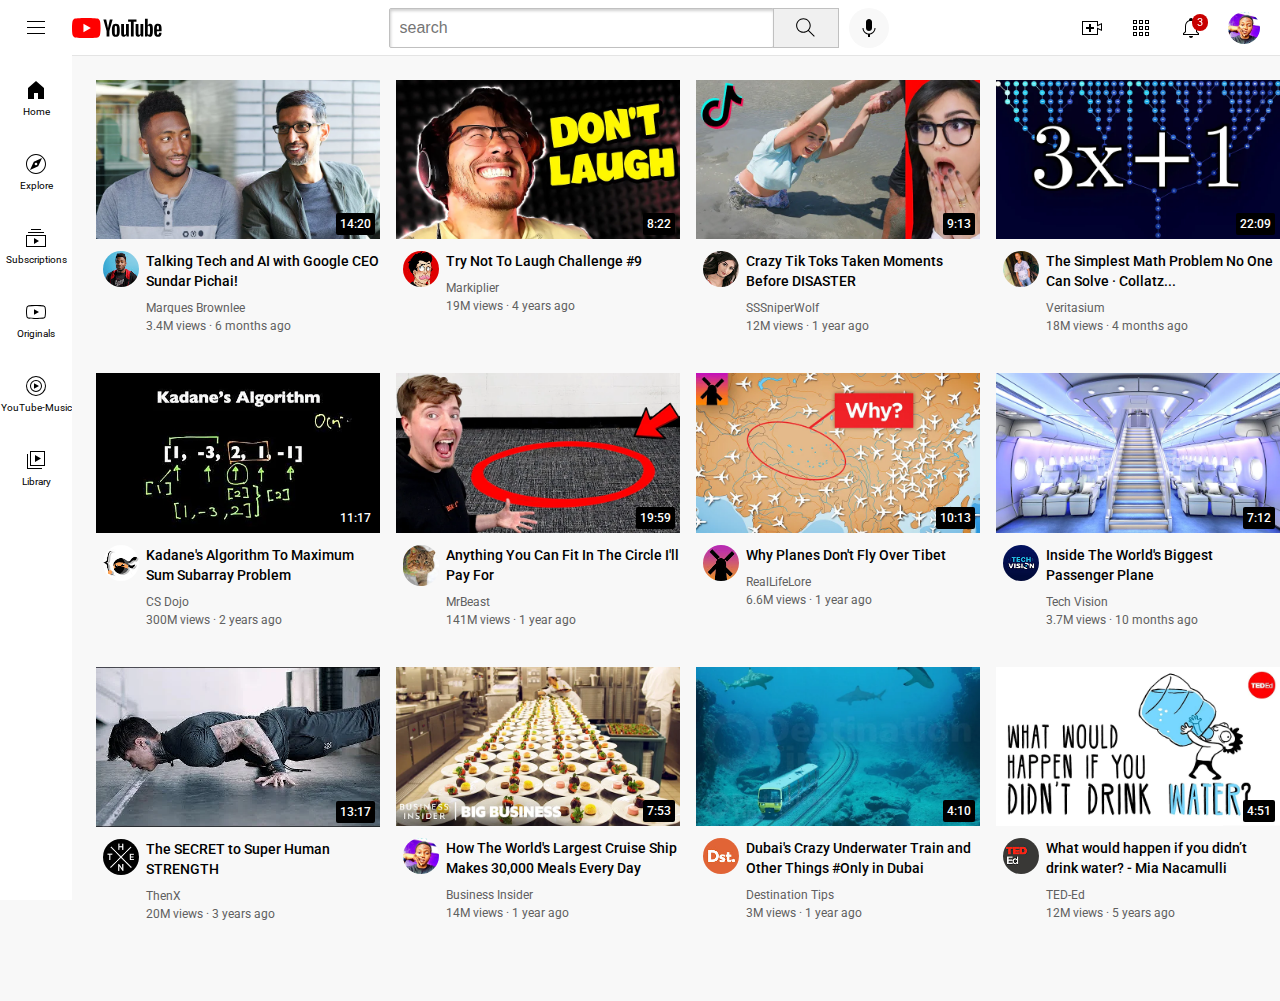
<file: index.html>
<!DOCTYPE html>
<html>
    <head>
        <title>My first youtube page</title>
        <link rel="preconnect" href="https://fonts.googleapis.com">
<link rel="preconnect" href="https://fonts.gstatic.com" crossorigin>
<link href="https://fonts.googleapis.com/css2?family=Roboto:wght@400;500&display=swap" rel="stylesheet">

        <link rel="stylesheet" href="styles/general.css">
         <link rel="stylesheet" href="styles/header.css">
         <link rel="stylesheet" href="styles/video.css">
         <link rel="stylesheet" href="styles/sidebar.css">
  </head>

  <body>
    <header class="header">
      <div class="left-section">
        <img class="hamburger-menu" src="icons/hamburger-menu.svg">
        <img class="youtube-logo"     src="icons/youtube-logo.svg">
      </div>
      <div class="middle-section">
        <input class="search-bar" type="text" placeholder="search">
        <button class="search-button">
          <img class="search-icon" src="icons/search.svg">
          <div class="tooltip">Search</div>
        </button>
        <!-- put position absolute inside position relative-->

        <button class="voice-search-button">
          <img class="voice-search-icon" src="icons/voice-search-icon.svg">
          <div class="tooltip">Search with your voice</div>
        </button>
      </div>

      <div class="right-section">
        <div class="upload-icon-container">
          <img class="upload-icon" src="icons/upload.svg">
          <div class="tooltip">Create</div>
        </div>
        <div class="youtube-apps-icon-container">
          <img class="youtube-apps-icon" src="icons/youtube-apps.svg">
          <div class="tooltip">YouTube apps </div>
        </div>
          <div class="notifications-icon-container">
          <img class="notifications-icon" src="icons/notifications.svg">
          <div class="notifications-count">3</div>
           <div class="tooltip">Notifications</div>
        </div>
        
        
        <img class="channel-profile" src="channel/FB_IMG_1751329512489.jpg">
      </div>
    </header>

     <nav class="sidebar">
      <div class="sidebar-link">
        <img src="icons/home.svg">
        <div>Home </div>
      </div>
      <div class="sidebar-link">
        <img src="icons/explore.svg">
        <div>Explore</div>
      </div>
      <div class="sidebar-link">
        <img src="icons/subscriptions.svg">
        <div>Subscriptions</div>
      </div>
      <div class="sidebar-link">
        <img src="icons/originals.svg">
        <div>Originals</div>
      </div>
      <div class="sidebar-link">
        <img src="icons/youtube-music.svg">
        <div>YouTube-Music</div>
      </div>
      <div class="sidebar-link">
        <img src="icons/library.svg">
        <div>Library</div>
      </div>
     </nav>

  <main>
    <section class="video-grid">
    <div class="video-preview">
  <div class="thumbnails-row">
    <a href='https://www.youtube.com/watch?v=n2RNcPRtAiY'>
      <img class="thumbnails"  src="thumbnails/thumbnail-1.webp">
    </a>
    
    <div class="video-time">
     14:20
    </div>
  </div>
  
  <div class="video-info-grid">
    <div class="video-profile-container">
    <div class="channel-picture"> 
    <a href='https://www.youtube.com/c/mkbhd'>
      <img class="profile-picture" src="channel/channel-1.jpeg">
    </a>   
      </div>
      <div class="video-profile">
    <div class="channel-short-pics">
      <img class="profile-short-pics"src="channel/channel-1.jpeg">
    </div>
      <div>
        <p class="channel-name">
          Marques Brownlee
        </p>
        <p class="subscribers-stats">
          15M subscribers
        </p>
      </div>

      </div>
          </div>    
   
      <div class="video-info">
      <p class="video-title">
        <a class='video-link' href='https://www.youtube.com/watch?v=n2RNcPRtAiY'>
          Talking Tech and AI with Google CEO  Sundar Pichai!
        </a>
    
  </p>
  <p class="video-author"> 
    <a class='channel-link' href='https://www.youtube.com/c/mkbhd'>
		Marques Brownlee
    </a>
  </p>

  <p class="video-stats">
  3.4M views &#183; 6 months ago  
  </p>
        
  

      </div>        
  </div>
 </div>

    <div class="video-preview">
  <div class="thumbnails-row">
    <a href='https://www.youtube.com/watch?v=mP0RAo9SKZk'>
      <img class="thumbnails"  src="thumbnails/thumbnail-2.webp">
    </a>
    
    <div class="video-time">
     8:22 
    </div>
  </div>

  
      <div class="video-info-grid">
        <div class="video-profile-container">
          <div class="channel-picture"> 
            	<a href='https://www.youtube.com/c/markiplier'>
                <img class="profile-picture" src="channel/channel-2.jpeg">
              </a>   
      </div>
    <div class="video-profile">
    <div class="channel-short-pics">
      <img class="profile-short-pics"src="channel/channel-2.jpeg">
    </div>
      <div>
        <p class="channel-name">

          Markiplier
        </p>
        <p class="subscribers-stats">
          30M subscribers
        </p>
      </div>

  </div>

        </div>
   
    <div class="video-info">
      <p class="video-title">
        <a class='video-link' href='https://www.youtube.com/watch?v=mP0RAo9SKZk'>
           Try Not To Laugh Challenge #9
        </a>
   
  </p>
  <p class="video-author"> 
    <a class='channel-link' href='https://www.youtube.com/c/markiplier'>
       Markiplier
    </a>
   
  </p>
  <p class="video-stats">
  19M views &#183; 4 years ago
  </p>
  

  </div>
</div>
</div>
  

  <div class="video-preview">
  <div class="thumbnails-row">
    <a href='https://www.youtube.com/watch?v=FgjPQQeTh1w'>
      <img class="thumbnails"  src="thumbnails/thumbnail-3.webp">
    </a>
    
    <div class="video-time">
      9:13
    </div>
  </div>


      <div class="video-info-grid">
        <div class="video-profile-container">
          <div class="channel-picture">
            <a href='https://www.youtube.com/user/SSSniperWolf'>
                    <img class="profile-picture" src="channel/channel-3.jpeg">
            </a>    
          </div>

    <div class="video-profile">
    <div class="channel-short-pics">
      <img class="profile-short-pics"src="channel/channel-3.jpeg">
    </div>
      <div>
        <p class="channel-name">
          SSSniperWolf
        </p>
        <p class="subscribers-stats">
          10M subscribers
        </p>
      </div>

  </div>

        </div>
   

    <div class="video-info">
      <p class="video-title">
        	<a class='video-link' href='https://www.youtube.com/watch?v=FgjPQQeTh1w'>
            Crazy Tik Toks Taken Moments Before DISASTER
          </a>
    
  </p>
  <p class="video-author"> 
    <a class='channel-link' href='https://www.youtube.com/user/SSSniperWolf'>
      SSSniperWolf
    </a>
    
  </p>
  <p class="video-stats">
    12M views &#183; 1 year ago
  </p>
  

  </div>
 </div>


</div>

  <div class="video-preview">
  <div class="thumbnails-row">
    <a href='https://www.youtube.com/watch?v=094y1Z2wpJg'>
      <img class="thumbnails"  src="thumbnails/thumbnail-4.webp">
    </a>

    <div class="video-time">
     22:09
    </div>
  </div>
   
      <div class="video-info-grid">
        <div class="video-profile-container">
          <div class="channel-picture"> 
            <a href='https://www.youtube.com/c/veritasium'>
              <img class="profile-picture" src="channel/FB_IMG_1751209672209.jpg">
            </a>   
      
    </div>
    <div class="video-profile">
    <div class="channel-short-pics">
      <img class="profile-short-pics"src="channel/FB_IMG_1751209672209.jpg">
    </div>
      <div>  
        <p class="channel-name">
         veritasium
        </p>
        <p class="subscribers-stats">
          100M subscribers
        </p>
      </div>

  </div>

        </div>
   

    <div class="video-info">
      <p class="video-title">
        <a class='video-link' href='https://www.youtube.com/watch?v=094y1Z2wpJg'>
          The Simplest Math Problem No One Can Solve &#183; Collatz...
        </a>
    
  </p>
  <p class="video-author"> 
    <a class='channel-link' href='https://www.youtube.com/c/veritasium'>
      Veritasium
    </a>
    
  </p>
  <p class="video-stats">
    18M views &#183; 4 months ago
  </p>
  
  </div>
 </div>    
  
  </div>

  <div class="video-preview">
  <div class="thumbnails-row">
    <a href='https://www.youtube.com/watch?v=86CQq3pKSUw'>
      <img class="thumbnails"  src="thumbnails/thumbnail-5.webp">
    </a>
    
    <div class="video-time">
    11:17
    </div>
  </div>

      <div class="video-info-grid">
  <div class="video-profile-container">
    <div class="channel-picture">
      <a href='https://www.youtube.com/c/CSDojo'>
        <img class="profile-picture" src="channel/channel-5.jpeg">
      </a>    
      
    </div>
    <div class="video-profile">
    <div class="channel-short-pics">
      <img class="profile-short-pics"src="channel/channel-5.jpeg">
    </div>
      <div>  
        <p class="channel-name">
          CS Dojo
        </p>
        <p class="subscribers-stats">
          25M subscribers
        </p>
      </div>

  </div>
  </div>

   

    <div class="video-info">
      <p class="video-title">
        <a class='video-link' href='https://www.youtube.com/watch?v=86CQq3pKSUw'>
          Kadane's Algorithm To Maximum Sum Subarray Problem
        </a>
       
  </p>
  <p class="video-author"> 
    <a class='channel-link' href='https://www.youtube.com/c/CSDojo'>
      CS Dojo
    </a>
    
  </p>
  <p class="video-stats">
    300M views &#183; 2 years ago 
  </p>
  
</div>

</div>

  
  </div>
   <div class="video-preview">
  <div class="thumbnails-row">
    <a href='https://www.youtube.com/watch?v=yXWw0_UfSFg'>
      <img class="thumbnails"  src="thumbnails/thumbnail-6.webp">
    </a>
    
    <div class="video-time">
      19:59
    </div>
  </div>
  
      <div class="video-info-grid">
        <div class="video-profile-container">
          <div class="channel-picture">
     <a href='https://www.youtube.com/channel/UCX6OQ3DkcsbYNE6H8uQQuVA'>
      <img class="profile-picture" src="channel/images.jpeg">
     </a>           
      
    </div>
    <div class="video-profile">
    <div class="channel-short-pics">
      <img class="profile-short-pics"src="channel/images.jpeg">
    </div>
      <div>  
        <p class="channel-name">
         MrBeast
        </p>
        <p class="subscribers-stats">
          30M subscribers
        </p>
      </div>

  </div>
</div>
   
    <div class="video-info">
      <p class="video-title">
        <a class='video-link' href='https://www.youtube.com/watch?v=yXWw0_UfSFg'>
          Anything You Can Fit In The Circle I'll Pay For 
        </a>
      
  </p>
  <p class="video-author"> 
    <a class='channel-link' href='https://www.youtube.com/channel/UCX6OQ3DkcsbYNE6H8uQQuVA'>
      MrBeast
    </a>
    
  </p>
  <p class="video-stats">
     141M views &#183; 1 year ago
  </p>
  
</div>

</div>


</div>  
   
   
   <div class="video-preview">
  <div class="thumbnails-row">
    <a href='https://www.youtube.com/watch?v=fNVa1qMbF9Y'>
      <img class="thumbnails"  src="thumbnails/thumbnail-7.webp">
    </a>
    
    <div class="video-time">
      10:13
    </div>
  </div>
  
      <div class="video-info-grid">
        <div class="video-profile-container">
          <div class="channel-picture">
        <a href='https://www.youtube.com/channel/UCP5tjEmvPItGyLhmjdwP7Ww'>
          <img class="profile-picture" src="channel/channel-7.jpeg">
        </a>        
      
    </div>
    <div class="video-profile">
    <div class="channel-short-pics">
      <img class="profile-short-pics"src="channel/channel-7.jpeg">
    </div>
      <div>  
        <p class="channel-name">
          RealLifeLore
        </p>
        <p class="subscribers-stats">
          45M subscribers
        </p>
      </div>

  </div>
        </div>
   

    <div class="video-info">
      <p class="video-title">
       <a class='video-link' href='https://www.youtube.com/watch?v=fNVa1qMbF9Y'>
        Why Planes Don't Fly Over Tibet 
       </a> 
      </p>
  <p class="video-author"> 
    <a class='channel-link' href='https://www.youtube.com/channel/UCP5tjEmvPItGyLhmjdwP7Ww'>
       RealLifeLore
    </a>
   
  </p>
  <p class="video-stats">
   6.6M views &#183; 1 year ago
  </p>
  
</div>

</div>


  
   </div>

  <div class="video-preview">
  <div class="thumbnails-row">
    <a href='https://www.youtube.com/watch?v=lFm4EM1juls'>
      <img class="thumbnails"  src="thumbnails/thumbnail-8.webp">
    </a>
    
    <!--put position absolute inside position relative-->
    <div class="video-time">
     7:12
    </div>
  </div>

  
      <div class="video-info-grid">
        <div class="video-profile-container">
             <div class="channel-picture">
        <a href='https://www.youtube.com/channel/UCHAK6CyegY22Zj2GWrcaIxg'>
          <img class="profile-picture" src="channel/channel-8.jpeg">
        </a>          
      
    </div>
    <div class="video-profile">
    <div class="channel-short-pics">
      <img class="profile-short-pics"src="channel/channel-8.jpeg">
    </div>
      <div>  
        <p class="channel-name">
           Tech Vision
        </p>
        <p class="subscribers-stats">
          35M subscribers
        </p>
      </div>

  </div>
        </div>


    <div class="video-info">
      <p class="video-title">
        <a class='video-link' href='https://www.youtube.com/watch?v=lFm4EM1juls'>
          Inside The World's Biggest Passenger Plane 
        </a>
      
  </p>
  <p class="video-author">
    <a class='channel-link' href='https://www.youtube.com/channel/UCHAK6CyegY22Zj2GWrcaIxg'>
          Tech Vision
    </a> 

  </p>
  <p class="video-stats">
     3.7M views &#183; 10 months ago
  </p>
  
</div>

</div>

  
  </div> 

   <div class="video-preview">
  <div class="thumbnails-row">
    <a href='https://www.youtube.com/watch?v=ixmxOlcrlUc'>
      <img class="thumbnails"  src="thumbnails/thumbnail-9.webp">
    </a>
    
    <div class="video-time">
     13:17
    </div>
  </div>

  
      <div class="video-info-grid">
        <div class="video-profile-container">
          <div class="channel-picture"> 
       <a href='https://www.youtube.com/c/OFFICIALTHENXSTUDIOS'>
        <img class="profile-picture" src="channel/channel-9.jpeg">
       </a>        
      
    </div>
    <div class="video-profile">
    <div class="channel-short-pics">
      <img class="profile-short-pics"src="channel/channel-9.jpeg">
    </div>
      <div>  
        <p class="channel-name">
          ThenX 
        </p>
        <p class="subscribers-stats">
          55M subscribers
        </p>
      </div>

  </div>
        </div>
   

    <div class="video-info">
      <p class="video-title">
        <a class='video-link' href='https://www.youtube.com/watch?v=ixmxOlcrlUc'>
          The SECRET to Super Human STRENGTH
        </a>
      </p>
  <p class="video-author"> 
    <a class='channel-link' href='https://www.youtube.com/c/OFFICIALTHENXSTUDIOS'>
      ThenX
    </a>
    
  </p>
  <p class="video-stats">
     20M views &#183; 3 years ago
  </p>
  
</div>

</div>

</div>  
  
<div class="video-preview">
  <div class="thumbnails-row">
    	<a href='https://www.youtube.com/watch?v=R2vXbFp5C9o'>
        <img class="thumbnails"  src="thumbnails/thumbnail-10.webp">
      </a>
    
    <div class="video-time">
      7:53
    </div>
  </div>

  
      <div class="video-info-grid">
        <div class="video-profile-container">
             <div class="channel-picture">
       <a href='https://www.youtube.com/user/businessinsider'>
        <img class="profile-picture" src="channel/FB_IMG_1751329512489.jpg">
       </a>           
      
    </div>
    <div class="video-profile">
    <div class="channel-short-pics">
      <img class="profile-short-pics"src="channel/FB_IMG_1751329512489.jpg">
    </div>
      <div>  
        <p class="channel-name">
          Business Insider
        </p>
        <p class="subscribers-stats">
          65M subscribers
        </p>
      </div>

  </div>

        </div>

    <div class="video-info">
      <p class="video-title">
     	<a class='video-link' href='https://www.youtube.com/watch?v=R2vXbFp5C9o'>
        How The World's Largest Cruise Ship Makes 30,000 Meals Every Day
      </a>   
      
  </p>
  <p class="video-author">
    <a class='channel-link' href='https://www.youtube.com/user/businessinsider'>
      Business Insider
    </a> 
    
  </p>
  <p class="video-stats">
     14M views &#183; 1 year ago
  </p>
  
</div>

</div>

  
   </div>

    <div class="video-preview">
  <div class="thumbnails-row">
    	<a href='https://www.youtube.com/watch?v=0nZuYyXET3s'>
        <img class="thumbnails"  src="thumbnails/thumbnail-11.webp">
      </a>
    
    <div class="video-time">
      4:10
    </div>
  </div>
  
      <div class="video-info-grid">
        <div class="video-profile-container">
          <div class="channel-picture">
            <a href='https://www.youtube.com/c/Destinationtips'>
              <img class="profile-picture" src="channel/channel-11.jpeg">
            </a>    
      
    </div>
    <div class="video-profile">
    <div class="channel-short-pics">
      <img class="profile-short-pics"src="channel/channel-11.jpeg">
    </div>
      <div>  
        <p class="channel-name">
          Destination Tips
        </p>
        <p class="subscribers-stats">
          65M subscribers
        </p>
      </div>

  </div>
        </div>
   

    <div class="video-info">
      <p class="video-title">
    <a class='video-link' href='https://www.youtube.com/watch?v=0nZuYyXET3s'>
      Dubai's Crazy Underwater Train and Other Things #Only in Dubai
    </a>
      
  </p>
  <p class="video-author"> 
    <a class='channel-link' href='https://www.youtube.com/c/Destinationtips'>
      Destination Tips
    </a>
    
  </p>
  <p class="video-stats">
     3M views &#183; 1 year ago
  </p>
  
</div>

</div>

</div> 

   <div class="video-preview">
  <div class="thumbnails-row">
    	<a href='https://www.youtube.com/watch?v=9iMGFqMmUFs'>
       <img class="thumbnails"  src="thumbnails/thumbnail-12.webp">
      </a>

    <div class="video-time">
      4:51
    </div>
  </div>


      <div class="video-info-grid">
    <div class="video-profile-container">   
    <div class="channel-picture">
       <a href='https://www.youtube.com/teded'>
        <img class="profile-picture" src="channel/channel-12.jpeg">
       </a>   
      
    </div>
    <div class="video-profile">
    <div class="channel-short-pics">
      <img class="profile-short-pics"src="channel/channel-12.jpeg">
    </div>
      <div>  
        <p class="channel-name">
          TED-Ed
        </p>
        <p class="subscribers-stats">
          25M subscribers
        </p>
      </div>

  </div>

  </div>


    <div class="video-info">
      <p class="video-title">
       <a class='video-link' href='https://www.youtube.com/watch?v=9iMGFqMmUFs'>
        What would happen if you didn’t drink water? - Mia Nacamulli
       </a>
      </p>

  <p class="video-author">
    <a class='channel-link' href='https://www.youtube.com/teded'>
      TED-Ed
    </a>
   </p>

  <p class="video-stats">
    12M views &#183; 5 years ago 
  </p>
  
</div>

</div>

</div>  
</section>
  </main>
   
</body>
</html>
</file>
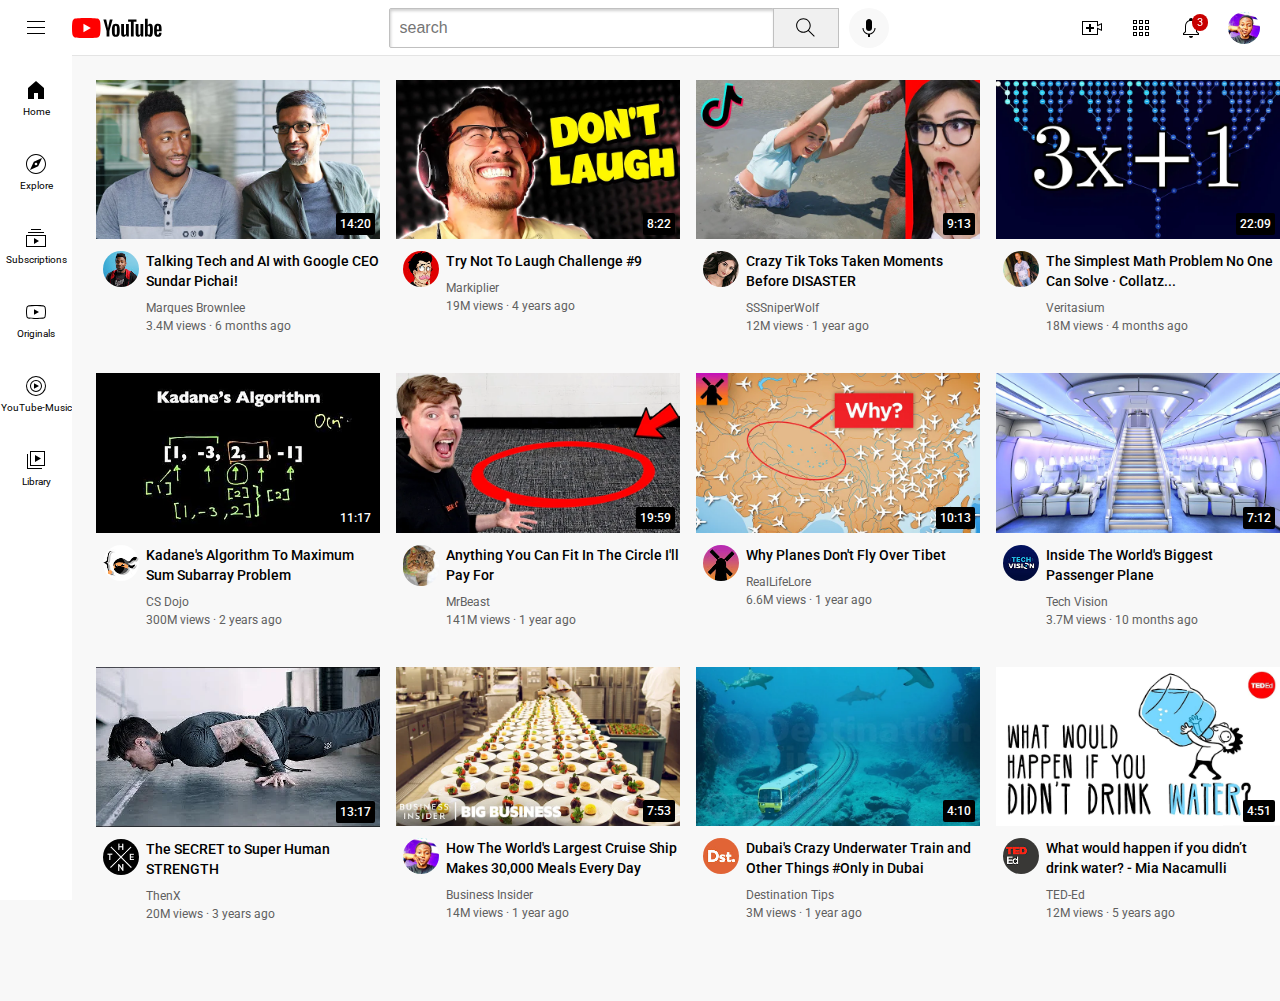
<file: youtube  3.html>
<!DOCTYPE html>
<html>
    <head>
        <title>My first youtube page</title>
        <link rel="preconnect" href="https://fonts.googleapis.com">
<link rel="preconnect" href="https://fonts.gstatic.com" crossorigin>
<link href="https://fonts.googleapis.com/css2?family=Roboto:wght@400;500&display=swap" rel="stylesheet">

        <link rel="stylesheet" href="styles/general.css">
         <link rel="stylesheet" href="styles/header.css">
         <link rel="stylesheet" href="styles/video.css">
         <link rel="stylesheet" href="styles/sidebar.css">
  </head>

  <body>
    <header class="header">
      <div class="left-section">
        <img class="hamburger-menu" src="icons/hamburger-menu.svg">
        <img class="youtube-logo"     src="icons/youtube-logo.svg">
      </div>
      <div class="middle-section">
        <input class="search-bar" type="text" placeholder="search">
        <button class="search-button">
          <img class="search-icon" src="icons/search.svg">
          <div class="tooltip">Search</div>
        </button>
        <!-- put position absolute inside position relative-->

        <button class="voice-search-button">
          <img class="voice-search-icon" src="icons/voice-search-icon.svg">
          <div class="tooltip">Search with your voice</div>
        </button>
      </div>

      <div class="right-section">
        <div class="upload-icon-container">
          <img class="upload-icon" src="icons/upload.svg">
          <div class="tooltip">Create</div>
        </div>
        <div class="youtube-apps-icon-container">
          <img class="youtube-apps-icon" src="icons/youtube-apps.svg">
          <div class="tooltip">YouTube apps </div>
        </div>
          <div class="notifications-icon-container">
          <img class="notifications-icon" src="icons/notifications.svg">
          <div class="notifications-count">3</div>
           <div class="tooltip">Notifications</div>
        </div>
        
        
        <img class="channel-profile" src="channel/FB_IMG_1751329512489.jpg">
      </div>
    </header>

     <nav class="sidebar">
      <div class="sidebar-link">
        <img src="icons/home.svg">
        <div>Home </div>
      </div>
      <div class="sidebar-link">
        <img src="icons/explore.svg">
        <div>Explore</div>
      </div>
      <div class="sidebar-link">
        <img src="icons/subscriptions.svg">
        <div>Subscriptions</div>
      </div>
      <div class="sidebar-link">
        <img src="icons/originals.svg">
        <div>Originals</div>
      </div>
      <div class="sidebar-link">
        <img src="icons/youtube-music.svg">
        <div>YouTube-Music</div>
      </div>
      <div class="sidebar-link">
        <img src="icons/library.svg">
        <div>Library</div>
      </div>
     </nav>

  <main>
    <section class="video-grid">
    <div class="video-preview">
  <div class="thumbnails-row">
    <a href='https://www.youtube.com/watch?v=n2RNcPRtAiY'>
      <img class="thumbnails"  src="thumbnails/thumbnail-1.webp">
    </a>
    
    <div class="video-time">
     14:20
    </div>
  </div>
  
  <div class="video-info-grid">
    <div class="video-profile-container">
    <div class="channel-picture"> 
    <a href='https://www.youtube.com/c/mkbhd'>
      <img class="profile-picture" src="channel/channel-1.jpeg">
    </a>   
      </div>
      <div class="video-profile">
    <div class="channel-short-pics">
      <img class="profile-short-pics"src="channel/channel-1.jpeg">
    </div>
      <div>
        <p class="channel-name">
          Marques Brownlee
        </p>
        <p class="subscribers-stats">
          15M subscribers
        </p>
      </div>

      </div>
          </div>    
   
      <div class="video-info">
      <p class="video-title">
        <a class='video-link' href='https://www.youtube.com/watch?v=n2RNcPRtAiY'>
          Talking Tech and AI with Google CEO  Sundar Pichai!
        </a>
    
  </p>
  <p class="video-author"> 
    <a class='channel-link' href='https://www.youtube.com/c/mkbhd'>
		Marques Brownlee
    </a>
  </p>

  <p class="video-stats">
  3.4M views &#183; 6 months ago  
  </p>
        
  

      </div>        
  </div>
 </div>

    <div class="video-preview">
  <div class="thumbnails-row">
    <a href='https://www.youtube.com/watch?v=mP0RAo9SKZk'>
      <img class="thumbnails"  src="thumbnails/thumbnail-2.webp">
    </a>
    
    <div class="video-time">
     8:22 
    </div>
  </div>

  
      <div class="video-info-grid">
        <div class="video-profile-container">
          <div class="channel-picture"> 
            	<a href='https://www.youtube.com/c/markiplier'>
                <img class="profile-picture" src="channel/channel-2.jpeg">
              </a>   
      </div>
    <div class="video-profile">
    <div class="channel-short-pics">
      <img class="profile-short-pics"src="channel/channel-2.jpeg">
    </div>
      <div>
        <p class="channel-name">

          Markiplier
        </p>
        <p class="subscribers-stats">
          30M subscribers
        </p>
      </div>

  </div>

        </div>
   
    <div class="video-info">
      <p class="video-title">
        <a class='video-link' href='https://www.youtube.com/watch?v=mP0RAo9SKZk'>
           Try Not To Laugh Challenge #9
        </a>
   
  </p>
  <p class="video-author"> 
    <a class='channel-link' href='https://www.youtube.com/c/markiplier'>
       Markiplier
    </a>
   
  </p>
  <p class="video-stats">
  19M views &#183; 4 years ago
  </p>
  

  </div>
</div>
</div>
  

  <div class="video-preview">
  <div class="thumbnails-row">
    <a href='https://www.youtube.com/watch?v=FgjPQQeTh1w'>
      <img class="thumbnails"  src="thumbnails/thumbnail-3.webp">
    </a>
    
    <div class="video-time">
      9:13
    </div>
  </div>


      <div class="video-info-grid">
        <div class="video-profile-container">
          <div class="channel-picture">
            <a href='https://www.youtube.com/user/SSSniperWolf'>
                    <img class="profile-picture" src="channel/channel-3.jpeg">
            </a>    
          </div>

    <div class="video-profile">
    <div class="channel-short-pics">
      <img class="profile-short-pics"src="channel/channel-3.jpeg">
    </div>
      <div>
        <p class="channel-name">
          SSSniperWolf
        </p>
        <p class="subscribers-stats">
          10M subscribers
        </p>
      </div>

  </div>

        </div>
   

    <div class="video-info">
      <p class="video-title">
        	<a class='video-link' href='https://www.youtube.com/watch?v=FgjPQQeTh1w'>
            Crazy Tik Toks Taken Moments Before DISASTER
          </a>
    
  </p>
  <p class="video-author"> 
    <a class='channel-link' href='https://www.youtube.com/user/SSSniperWolf'>
      SSSniperWolf
    </a>
    
  </p>
  <p class="video-stats">
    12M views &#183; 1 year ago
  </p>
  

  </div>
 </div>


</div>

  <div class="video-preview">
  <div class="thumbnails-row">
    <a href='https://www.youtube.com/watch?v=094y1Z2wpJg'>
      <img class="thumbnails"  src="thumbnails/thumbnail-4.webp">
    </a>

    <div class="video-time">
     22:09
    </div>
  </div>
   
      <div class="video-info-grid">
        <div class="video-profile-container">
          <div class="channel-picture"> 
            <a href='https://www.youtube.com/c/veritasium'>
              <img class="profile-picture" src="channel/FB_IMG_1751209672209.jpg">
            </a>   
      
    </div>
    <div class="video-profile">
    <div class="channel-short-pics">
      <img class="profile-short-pics"src="channel/FB_IMG_1751209672209.jpg">
    </div>
      <div>  
        <p class="channel-name">
         veritasium
        </p>
        <p class="subscribers-stats">
          100M subscribers
        </p>
      </div>

  </div>

        </div>
   

    <div class="video-info">
      <p class="video-title">
        <a class='video-link' href='https://www.youtube.com/watch?v=094y1Z2wpJg'>
          The Simplest Math Problem No One Can Solve &#183; Collatz...
        </a>
    
  </p>
  <p class="video-author"> 
    <a class='channel-link' href='https://www.youtube.com/c/veritasium'>
      Veritasium
    </a>
    
  </p>
  <p class="video-stats">
    18M views &#183; 4 months ago
  </p>
  
  </div>
 </div>    
  
  </div>

  <div class="video-preview">
  <div class="thumbnails-row">
    <a href='https://www.youtube.com/watch?v=86CQq3pKSUw'>
      <img class="thumbnails"  src="thumbnails/thumbnail-5.webp">
    </a>
    
    <div class="video-time">
    11:17
    </div>
  </div>

      <div class="video-info-grid">
  <div class="video-profile-container">
    <div class="channel-picture">
      <a href='https://www.youtube.com/c/CSDojo'>
        <img class="profile-picture" src="channel/channel-5.jpeg">
      </a>    
      
    </div>
    <div class="video-profile">
    <div class="channel-short-pics">
      <img class="profile-short-pics"src="channel/channel-5.jpeg">
    </div>
      <div>  
        <p class="channel-name">
          CS Dojo
        </p>
        <p class="subscribers-stats">
          25M subscribers
        </p>
      </div>

  </div>
  </div>

   

    <div class="video-info">
      <p class="video-title">
        <a class='video-link' href='https://www.youtube.com/watch?v=86CQq3pKSUw'>
          Kadane's Algorithm To Maximum Sum Subarray Problem
        </a>
       
  </p>
  <p class="video-author"> 
    <a class='channel-link' href='https://www.youtube.com/c/CSDojo'>
      CS Dojo
    </a>
    
  </p>
  <p class="video-stats">
    300M views &#183; 2 years ago 
  </p>
  
</div>

</div>

  
  </div>
   <div class="video-preview">
  <div class="thumbnails-row">
    <a href='https://www.youtube.com/watch?v=yXWw0_UfSFg'>
      <img class="thumbnails"  src="thumbnails/thumbnail-6.webp">
    </a>
    
    <div class="video-time">
      19:59
    </div>
  </div>
  
      <div class="video-info-grid">
        <div class="video-profile-container">
          <div class="channel-picture">
     <a href='https://www.youtube.com/channel/UCX6OQ3DkcsbYNE6H8uQQuVA'>
      <img class="profile-picture" src="channel/images.jpeg">
     </a>           
      
    </div>
    <div class="video-profile">
    <div class="channel-short-pics">
      <img class="profile-short-pics"src="channel/images.jpeg">
    </div>
      <div>  
        <p class="channel-name">
         MrBeast
        </p>
        <p class="subscribers-stats">
          30M subscribers
        </p>
      </div>

  </div>
</div>
   
    <div class="video-info">
      <p class="video-title">
        <a class='video-link' href='https://www.youtube.com/watch?v=yXWw0_UfSFg'>
          Anything You Can Fit In The Circle I'll Pay For 
        </a>
      
  </p>
  <p class="video-author"> 
    <a class='channel-link' href='https://www.youtube.com/channel/UCX6OQ3DkcsbYNE6H8uQQuVA'>
      MrBeast
    </a>
    
  </p>
  <p class="video-stats">
     141M views &#183; 1 year ago
  </p>
  
</div>

</div>


</div>  
   
   
   <div class="video-preview">
  <div class="thumbnails-row">
    <a href='https://www.youtube.com/watch?v=fNVa1qMbF9Y'>
      <img class="thumbnails"  src="thumbnails/thumbnail-7.webp">
    </a>
    
    <div class="video-time">
      10:13
    </div>
  </div>
  
      <div class="video-info-grid">
        <div class="video-profile-container">
          <div class="channel-picture">
        <a href='https://www.youtube.com/channel/UCP5tjEmvPItGyLhmjdwP7Ww'>
          <img class="profile-picture" src="channel/channel-7.jpeg">
        </a>        
      
    </div>
    <div class="video-profile">
    <div class="channel-short-pics">
      <img class="profile-short-pics"src="channel/channel-7.jpeg">
    </div>
      <div>  
        <p class="channel-name">
          RealLifeLore
        </p>
        <p class="subscribers-stats">
          45M subscribers
        </p>
      </div>

  </div>
        </div>
   

    <div class="video-info">
      <p class="video-title">
       <a class='video-link' href='https://www.youtube.com/watch?v=fNVa1qMbF9Y'>
        Why Planes Don't Fly Over Tibet 
       </a> 
      </p>
  <p class="video-author"> 
    <a class='channel-link' href='https://www.youtube.com/channel/UCP5tjEmvPItGyLhmjdwP7Ww'>
       RealLifeLore
    </a>
   
  </p>
  <p class="video-stats">
   6.6M views &#183; 1 year ago
  </p>
  
</div>

</div>


  
   </div>

  <div class="video-preview">
  <div class="thumbnails-row">
    <a href='https://www.youtube.com/watch?v=lFm4EM1juls'>
      <img class="thumbnails"  src="thumbnails/thumbnail-8.webp">
    </a>
    
    <!--put position absolute inside position relative-->
    <div class="video-time">
     7:12
    </div>
  </div>

  
      <div class="video-info-grid">
        <div class="video-profile-container">
             <div class="channel-picture">
        <a href='https://www.youtube.com/channel/UCHAK6CyegY22Zj2GWrcaIxg'>
          <img class="profile-picture" src="channel/channel-8.jpeg">
        </a>          
      
    </div>
    <div class="video-profile">
    <div class="channel-short-pics">
      <img class="profile-short-pics"src="channel/channel-8.jpeg">
    </div>
      <div>  
        <p class="channel-name">
           Tech Vision
        </p>
        <p class="subscribers-stats">
          35M subscribers
        </p>
      </div>

  </div>
        </div>


    <div class="video-info">
      <p class="video-title">
        <a class='video-link' href='https://www.youtube.com/watch?v=lFm4EM1juls'>
          Inside The World's Biggest Passenger Plane 
        </a>
      
  </p>
  <p class="video-author">
    <a class='channel-link' href='https://www.youtube.com/channel/UCHAK6CyegY22Zj2GWrcaIxg'>
          Tech Vision
    </a> 

  </p>
  <p class="video-stats">
     3.7M views &#183; 10 months ago
  </p>
  
</div>

</div>

  
  </div> 

   <div class="video-preview">
  <div class="thumbnails-row">
    <a href='https://www.youtube.com/watch?v=ixmxOlcrlUc'>
      <img class="thumbnails"  src="thumbnails/thumbnail-9.webp">
    </a>
    
    <div class="video-time">
     13:17
    </div>
  </div>

  
      <div class="video-info-grid">
        <div class="video-profile-container">
          <div class="channel-picture"> 
       <a href='https://www.youtube.com/c/OFFICIALTHENXSTUDIOS'>
        <img class="profile-picture" src="channel/channel-9.jpeg">
       </a>        
      
    </div>
    <div class="video-profile">
    <div class="channel-short-pics">
      <img class="profile-short-pics"src="channel/channel-9.jpeg">
    </div>
      <div>  
        <p class="channel-name">
          ThenX 
        </p>
        <p class="subscribers-stats">
          55M subscribers
        </p>
      </div>

  </div>
        </div>
   

    <div class="video-info">
      <p class="video-title">
        <a class='video-link' href='https://www.youtube.com/watch?v=ixmxOlcrlUc'>
          The SECRET to Super Human STRENGTH
        </a>
      </p>
  <p class="video-author"> 
    <a class='channel-link' href='https://www.youtube.com/c/OFFICIALTHENXSTUDIOS'>
      ThenX
    </a>
    
  </p>
  <p class="video-stats">
     20M views &#183; 3 years ago
  </p>
  
</div>

</div>

</div>  
  
<div class="video-preview">
  <div class="thumbnails-row">
    	<a href='https://www.youtube.com/watch?v=R2vXbFp5C9o'>
        <img class="thumbnails"  src="thumbnails/thumbnail-10.webp">
      </a>
    
    <div class="video-time">
      7:53
    </div>
  </div>

  
      <div class="video-info-grid">
        <div class="video-profile-container">
             <div class="channel-picture">
       <a href='https://www.youtube.com/user/businessinsider'>
        <img class="profile-picture" src="channel/FB_IMG_1751329512489.jpg">
       </a>           
      
    </div>
    <div class="video-profile">
    <div class="channel-short-pics">
      <img class="profile-short-pics"src="channel/FB_IMG_1751329512489.jpg">
    </div>
      <div>  
        <p class="channel-name">
          Business Insider
        </p>
        <p class="subscribers-stats">
          65M subscribers
        </p>
      </div>

  </div>

        </div>

    <div class="video-info">
      <p class="video-title">
     	<a class='video-link' href='https://www.youtube.com/watch?v=R2vXbFp5C9o'>
        How The World's Largest Cruise Ship Makes 30,000 Meals Every Day
      </a>   
      
  </p>
  <p class="video-author">
    <a class='channel-link' href='https://www.youtube.com/user/businessinsider'>
      Business Insider
    </a> 
    
  </p>
  <p class="video-stats">
     14M views &#183; 1 year ago
  </p>
  
</div>

</div>

  
   </div>

    <div class="video-preview">
  <div class="thumbnails-row">
    	<a href='https://www.youtube.com/watch?v=0nZuYyXET3s'>
        <img class="thumbnails"  src="thumbnails/thumbnail-11.webp">
      </a>
    
    <div class="video-time">
      4:10
    </div>
  </div>
  
      <div class="video-info-grid">
        <div class="video-profile-container">
          <div class="channel-picture">
            <a href='https://www.youtube.com/c/Destinationtips'>
              <img class="profile-picture" src="channel/channel-11.jpeg">
            </a>    
      
    </div>
    <div class="video-profile">
    <div class="channel-short-pics">
      <img class="profile-short-pics"src="channel/channel-11.jpeg">
    </div>
      <div>  
        <p class="channel-name">
          Destination Tips
        </p>
        <p class="subscribers-stats">
          65M subscribers
        </p>
      </div>

  </div>
        </div>
   

    <div class="video-info">
      <p class="video-title">
    <a class='video-link' href='https://www.youtube.com/watch?v=0nZuYyXET3s'>
      Dubai's Crazy Underwater Train and Other Things #Only in Dubai
    </a>
      
  </p>
  <p class="video-author"> 
    <a class='channel-link' href='https://www.youtube.com/c/Destinationtips'>
      Destination Tips
    </a>
    
  </p>
  <p class="video-stats">
     3M views &#183; 1 year ago
  </p>
  
</div>

</div>

</div> 

   <div class="video-preview">
  <div class="thumbnails-row">
    	<a href='https://www.youtube.com/watch?v=9iMGFqMmUFs'>
       <img class="thumbnails"  src="thumbnails/thumbnail-12.webp">
      </a>

    <div class="video-time">
      4:51
    </div>
  </div>


      <div class="video-info-grid">
    <div class="video-profile-container">   
    <div class="channel-picture">
       <a href='https://www.youtube.com/teded'>
        <img class="profile-picture" src="channel/channel-12.jpeg">
       </a>   
      
    </div>
    <div class="video-profile">
    <div class="channel-short-pics">
      <img class="profile-short-pics"src="channel/channel-12.jpeg">
    </div>
      <div>  
        <p class="channel-name">
          TED-Ed
        </p>
        <p class="subscribers-stats">
          25M subscribers
        </p>
      </div>

  </div>

  </div>


    <div class="video-info">
      <p class="video-title">
       <a class='video-link' href='https://www.youtube.com/watch?v=9iMGFqMmUFs'>
        What would happen if you didn’t drink water? - Mia Nacamulli
       </a>
      </p>

  <p class="video-author">
    <a class='channel-link' href='https://www.youtube.com/teded'>
      TED-Ed
    </a>
   </p>

  <p class="video-stats">
    12M views &#183; 5 years ago 
  </p>
  
</div>

</div>

</div>  
</section>
  </main>
   
</body>
</html>
</file>
<file: styles/general.css>
p{
      
      margin-top: 0;
      margin-bottom: 0;
    }

    body{
      /* This style below will be inherited*/
        font-family: Roboto, Arial;
        margin: 0;
        padding-top: 80px;
        padding-bottom:80px ;
        padding-left: 96px;
        padding-right:-2px;
        background-color: rgb(248, 248, 248);
    }
</file>
<file: styles/header.css>
.header{
    height: 55px;
    display: flex;
    flex-direction:row ;
    justify-content: space-between;
    position: fixed;
    top:0;
    left:0;
    right:0;
    z-index: 100;
    background-color:white ;
    border-bottom-width:1px ;
    border-bottom-style:solid;
    border-bottom-color:rgb(228, 228, 228);

}
.left-section{
    display: flex;
    align-items: center;
}
.hamburger-menu{
    height: 24px;
    margin-left: 24px;
    margin-right: 24px;
}
.youtube-logo{
    height:20px;
}
.middle-section{ 
    flex: 1;
    margin-left: 70px;  
    margin-right: 35px;
    max-width: 500px;
    display: flex;
    align-items: center;
}
.search-bar{
    flex: 1;
    height:36px;
    padding-left: 10px;
    font-size: 16px;
    border:1px solid  rgb(192, 192, 192);
    border-radius: 2px;
    box-shadow: inset 1px 2px 3px rgba(0, 0, 0, 0.183);
    width:0;
    
}

.search-bar::placeholder{ 
   font-size: 16px;

}

.search-button{
    height: 40px;
    width: 66px;
    background-color: rgb(240, 240, 240);
    border-width: 1px;
    border-style: solid;
    border-color:rgb(192, 192, 192);
    margin-left: -1px;
    margin-right: 10px; 
    
}

.search-button,
.voice-search-button,
.upload-icon-container,
.youtube-apps-icon-container,
.notifications-icon-container{
    display: flex;
    justify-content:center;
    align-items: center;
    position: relative;
}

.search-button .tooltip,
.voice-search-button .tooltip,
.upload-icon-container .tooltip,
.youtube-apps-icon-container .tooltip,
.notifications-icon-container .tooltip{
    position: absolute;
    background-color: gray;
    color: white;
    padding-top: 4px;
    padding-bottom: 4px;
    padding-left: 8px;
    padding-right: 8px;
    border-radius: 2px;
    font-size: 12px;
    bottom: -30px;
    opacity: 0;
    transition: opacity 0.15s;
    pointer-events:none ;
    white-space: nowrap;
}
.search-button:hover .tooltip,
.voice-search-button:hover .tooltip,
.upload-icon-container:hover .tooltip,
.youtube-apps-icon-container:hover .tooltip,
.notifications-icon-container:hover .tooltip{
   opacity: 1;
}
.search-icon{
    height:25px;
    
   

}

.voice-search-button{
    height:40px;
    width:40px;
    border-radius: 20px;
    border: 0,none;
    background-color: rgb(248, 248, 248);

}

.voice-search-icon{
    height: 24px;
  
    
}
.right-section{
    width: 180px;
    margin-right:20px;
    display: flex;
    align-items: center;
    justify-content:space-between;
    flex-shrink: 0;
}
.upload-icon{
    height:24px;
}
.youtube-apps-icon{
    height:24px;
}
.notifications-icon{
    height: 24px;
}
.notifications-icon-container{
    position: relative;
}
.notifications-count{
    position: absolute;
    top: -2px;
    right:-5px;
    background-color: rgb(200, 0, 0);
    color: white;
    font-size:11px;
    padding-left: 5px;
    padding-right: 5px;
    padding-top: 2px;
    padding-bottom: 2px;
    border-radius: 10px;

}
.channel-profile{
    height:32px;
    border-radius:16px;
}
</file>
<file: styles/video.css>
.thumbnails{
      width: 100%;
    }
      
      .video-title{
        margin-top: 0;
        font-size: 14px;
        font-weight: 500;
        line-height: 20px;
        margin-bottom: 10px;
        
      }

      .video-info-grid,
      .video-profile{
      display: grid;
      grid-template-columns: 50px 1fr ;
    }
    .channel-picture{
      pointer-events: none;
      
    
      
    }    
     .profile-picture{
      width: 36px;
      border-radius: 50px;
      pointer-events: fill;
      cursor: pointer;
      
      
     
      

      
     }
     .thumbnails-row{
      margin-bottom: 8px;
      position: relative;
      
    

     }

     
      .video-author,
      .video-stats,
      .subscribers-stats{
       font-size: 12px;
        color: rgb(96, 96, 96); 
      }

      .video-author{
        margin-bottom: 4px;
      }

		.video-link {
       text-decoration: none;
      color: black;
		 pointer-events: fill;
	   }

		
		
		.channel-link {
       text-decoration: none;
      color: inherit;
		 pointer-events: fill;
		}



      
      .video-grid{
        display: grid;
        grid-template-columns:1fr 1fr 1fr ;
        column-gap: 16px;
        row-gap: 40px;
       

      }

      @media (max-width:750px) {
        .video-grid{
          grid-template-columns:1fr 1fr ;
        }

      }

            @media (min-width:751px) and (max-width:999px) {
        .video-grid{
          grid-template-columns: 1fr 1fr 1fr;    
        }
      }


    @media (min-width: 1000px) {
         .video-grid {
          grid-template-columns: 1fr 1fr 1fr 1fr;
         }
      }



      .video-time{
        font-size: 12px;
        font-weight: 500;
        padding: 4px;
        border-radius: 2px;
        background-color: black;
        color: white;
        position: absolute;
        bottom: 8px;
        right:5px;
      }

      .video-profile-container{
        display: flex;
        justify-content: center;
        position: relative;
        pointer-events: none;
        

        
        
        

      }
      .video-profile-container .video-profile{
        position: absolute;
        background-color: rgb(244, 240, 240);
        margin-top: 40px;
        margin-right: -225px;
        padding: 15px 25px 7px 15px;
        border-radius: 2px;
        opacity: 0;
        transition:opacity 0.15s ;
        

    
      }
      .channel-name{
        margin-top: 0;
        font-size: 14px;
        font-weight: 600;
        margin-bottom: 5px;
        
      }

      .channel-short-pics{
        margin-top: -2px;
      }
      .profile-short-pics{
        width: 45px;
      border-radius: 50px;
      
      }
   
      
     
      .video-profile-container:hover .video-profile{
        opacity: 1;
      }
</file>
<file: styles/sidebar.css>
.sidebar{
    position: fixed;
    left: 0;
    bottom: 0;
    top: 55px;
    background-color: white;
    width: 72px;
    z-index: 200;
    padding-top: 5px;
}
.sidebar-link{
    height: 74px;
    display: flex;
    justify-content: center;
    align-items: center;
    flex-direction: column;
    cursor: pointer;
   
   
}
.sidebar-link:hover{
    background-color: rgb(235, 235, 235);
}
.sidebar-link img{
    height: 24px;
    margin-bottom: 4px;
}
.sidebar-link div{
   font-size: 10px;
}
</file>
